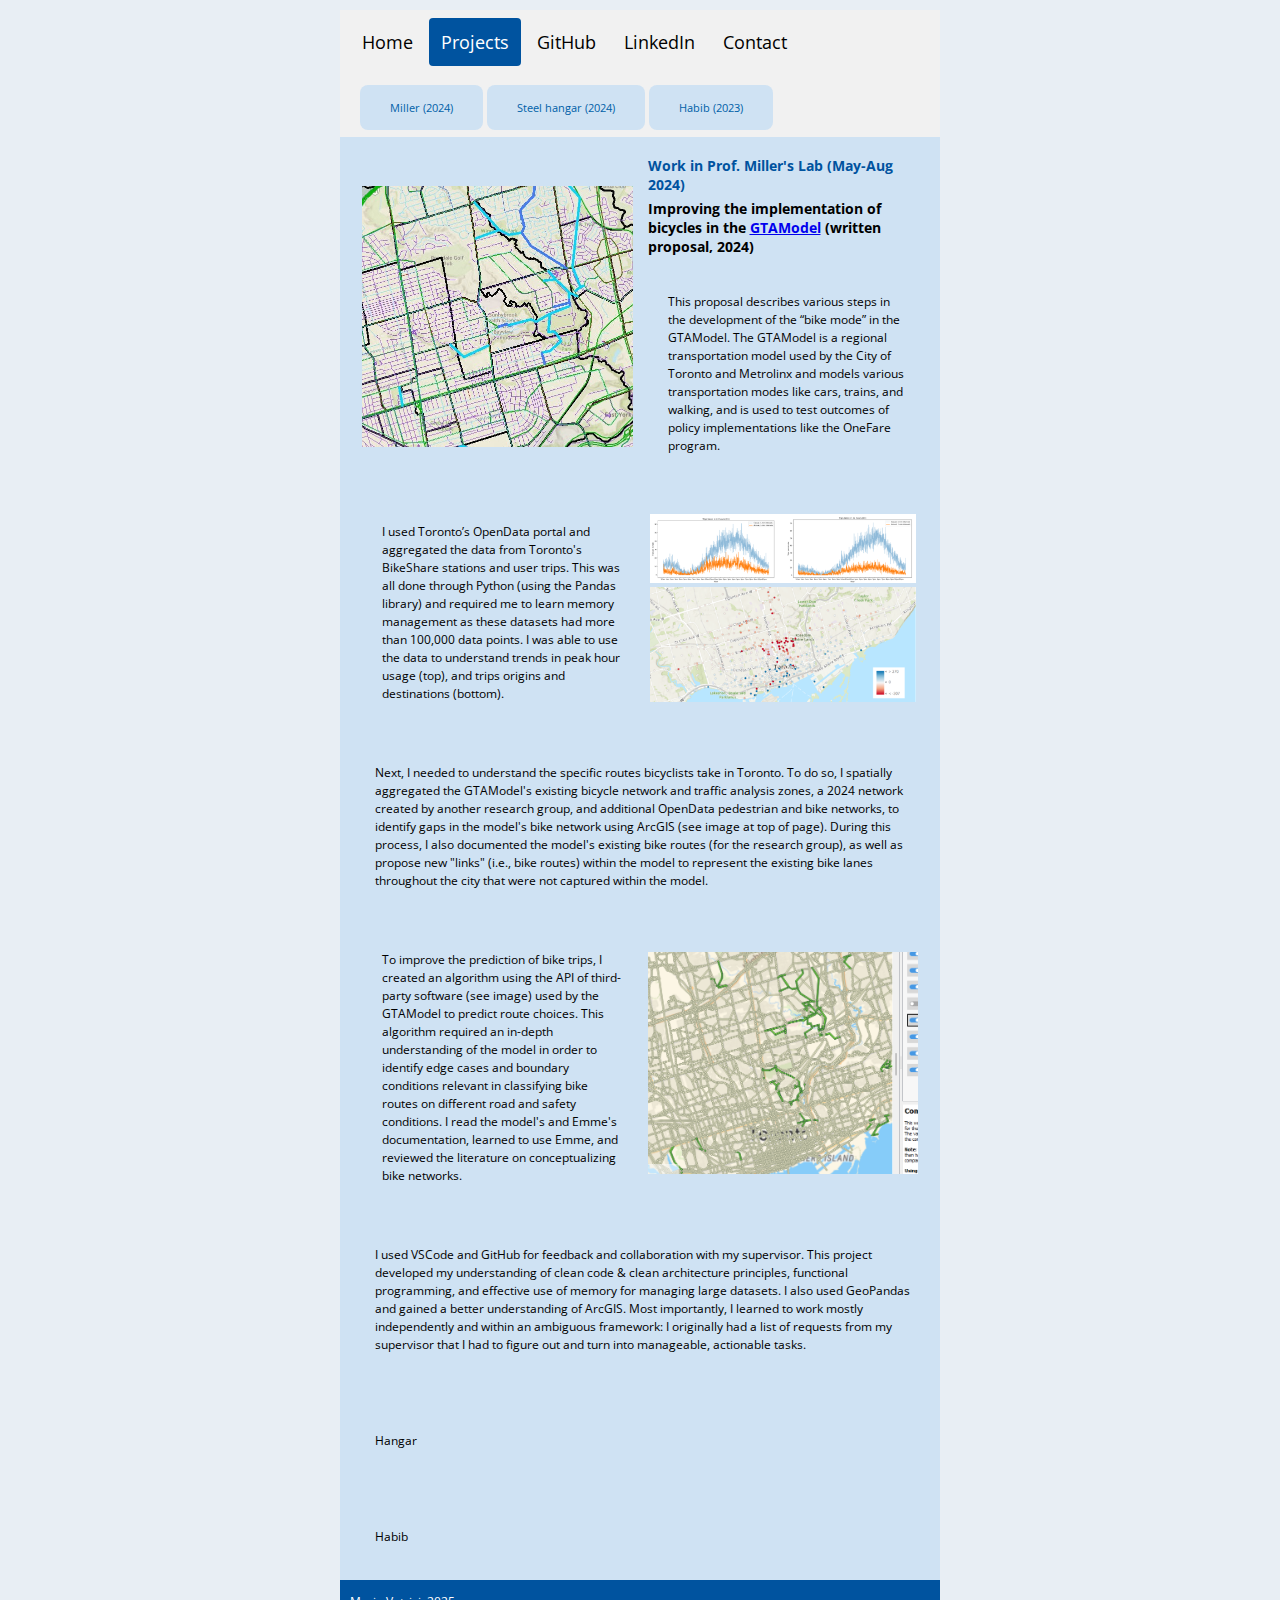
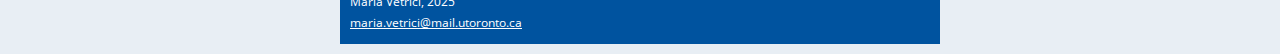
<file: projects.html>
<!DOCTYPE html>
 <html> 
 
 <head>
 <title>Projects</title>  
 <link href="css/projects.css" rel="stylesheet" /> 
 <link href="https://fonts.googleapis.com/css?family=Open+Sans" rel="stylesheet" />
</head> 
 
 <body> 
 <!--=====Header======-->
 <div class="header">
  <div class="header-right">
    <a href="index.html">Home</a>
    <a class="active" href="#projects">Projects</a>
    <a href="https://www.github.com/mvetrici/">GitHub</a>
    <a href="https://www.linkedin.com/in/mariavetrici" target="_blank">LinkedIn</a>
    <a href="#footery">Contact</a>
  </div>
</div>
 <!--===== /Header ======-->

<div class="pages">
  <a class="glow-button" href="#miller">Miller (2024)</a>
  <a class="glow-button" href="#hangar">Steel hangar (2024)</a>
  <a class="glow-button" href="#habib">Habib (2023)</a>
</div>


<!--===== Miller ======-->
<div id="miller">
<div class="row">
  <div class="column">
    <img src="images/networks.jpg">
  </div>
  <div class="column">
    <h3 class="bold-blue" style="padding:0px">
      Work in Prof. Miller's Lab (May-Aug 2024)
    </h3>
    <h3 style="padding: 5px 0px">
      Improving the implementation of bicycles in the <a href="https://tmg.utoronto.ca/doc/1.4/gtamodel/index.html" target="_blank">GTAModel</a> (written proposal, 2024)
    </h3>
    <p>
      This proposal describes various steps in the development of the “bike mode” in the GTAModel. The  GTAModel is a regional transportation model used by the City of Toronto and Metrolinx and models various transportation modes like cars, trains, and walking, and is used to test outcomes of policy implementations like the OneFare program. 
    </p>
  </div>
  </div>

  <div class="row">
    <!-- text column -->
    <div class="column"> 
      <p>
        I used Toronto’s OpenData portal and aggregated the data from Toronto's BikeShare stations and user trips. This was all done through Python (using the Pandas library) and required me to learn memory management as these datasets had more than 100,000 data points. I was able to use the data to understand trends in peak hour usage (top), and trips origins and destinations (bottom).
      </p>
    </div> 
    <!-- images -->
    <div class="column">
      <div class="row2">
        <img src="images/graphs.png">
      </div>
      <div class="row2">
        <img src="images/dots.png">
      </div>
    </div>
  </div>
  
    <p class="alone">
      Next, I needed to understand the specific routes bicyclists take in Toronto. To do so, I spatially aggregated the GTAModel's existing bicycle network and traffic analysis zones, a 2024 network created by another research group, and additional OpenData pedestrian and bike networks, to identify gaps in the model's bike network using ArcGIS (see image at top of page). During this process, I also documented the model's existing bike routes (for the research group), as well as propose new "links" (i.e., bike routes) within the model to represent the existing bike lanes throughout the city that were not captured within the model. 
    </p>

  <div class="row">
    <div class="column">
      <p>
        To improve the prediction of bike trips, I created an algorithm using the API of third-party software (see image) used by the GTAModel to predict route choices. This algorithm required an in-depth understanding of the model in order to identify edge cases and boundary conditions relevant in classifying bike routes on different road and safety conditions. I read the model's and Emme's documentation, learned to use Emme, and reviewed the literature on conceptualizing bike networks. 
      </p>
    </div>
    <div class="column">
      <img src="images/Emme screenshot.png">
    </div>
  </div>
  

  <p class="alone">
    I used VSCode and GitHub for feedback and collaboration with my supervisor. This project developed my understanding of clean code & clean architecture principles, functional programming, and effective use of memory for managing large datasets. I also used GeoPandas and gained a better understanding of ArcGIS. Most importantly, I learned to work mostly independently and within an ambiguous framework: I originally had a list of requests from my supervisor that I had to figure out and turn into manageable, actionable tasks. 
  </p>
</div>
<!--===== Miller ======-->

<div id="hangar"><p>Hangar</p></div>

<div id="habib"><p>Habib</p></div>


<!--   
  <div class="column">
    <img src="images/Flowchart1 v5.png" alt="Forest" style="width:100%">
  </div>
  <div class="column">
    <img src="images/Emme screenshot.png" alt="Mountains" style="width:100%">
  </div>
</div> -->

<div id="footery">
  <p>Maria Vetrici, 2025</p>
  <p><a href="mailto:maria.vetrici@mail.utoronto.ca">maria.vetrici@mail.utoronto.ca
  </a></p>
</div>

 </body>  

 </html>
</file>
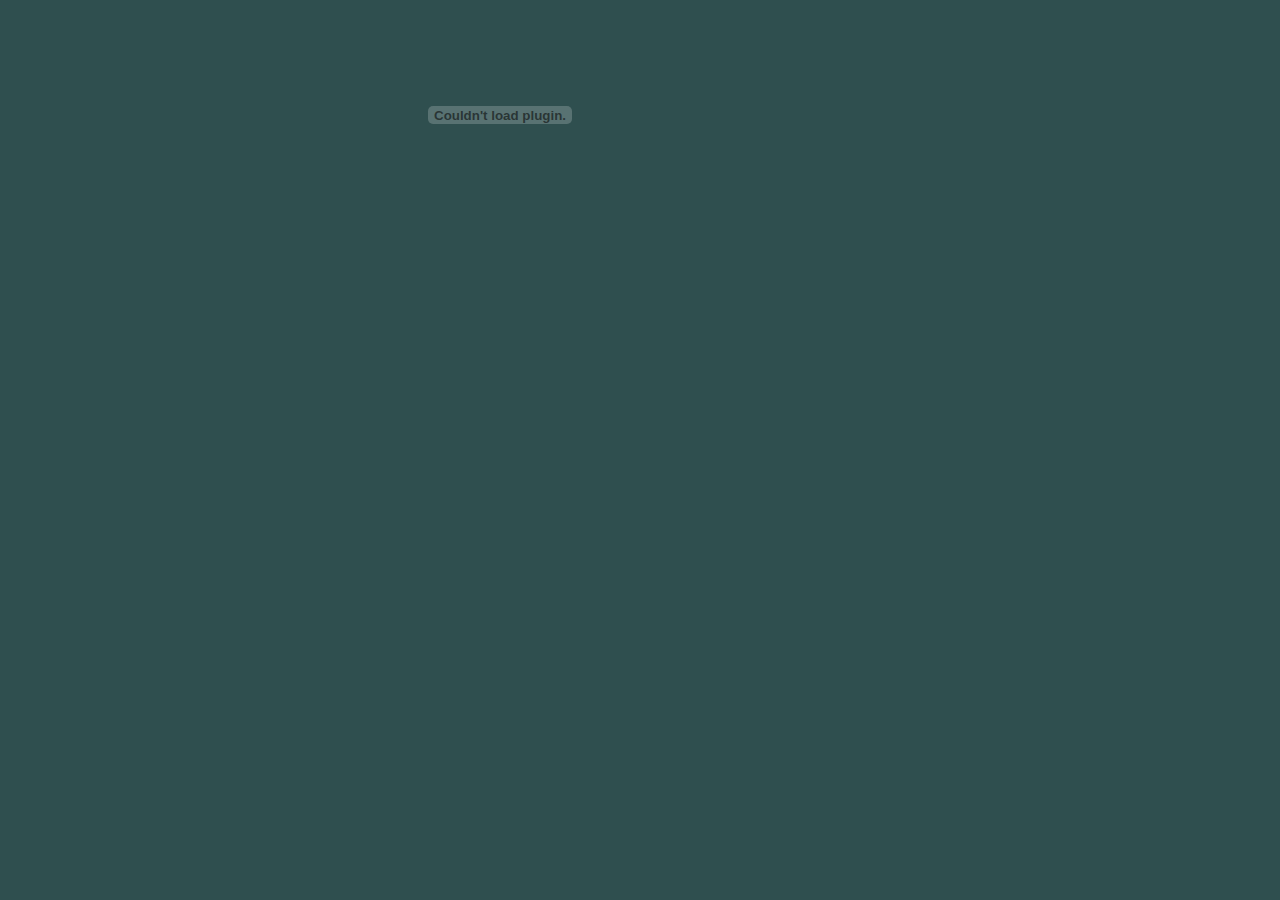
<file: resume.html>
<!DOCTYPE html>
 <html> 
 
 <head>
 <meta name="viewport" content="width=device-width, initial-scale=1.0">
 <title>Resume</title>  
 <link href="css/zoom.css" rel="stylesheet" /> 
 <link href="https://fonts.googleapis.com/css?family=Open+Sans" rel="stylesheet" />
</head> 
 
<body>
    <embed src="images/resume.pdf" type="application/pdf">
</body>

</html>
</file>
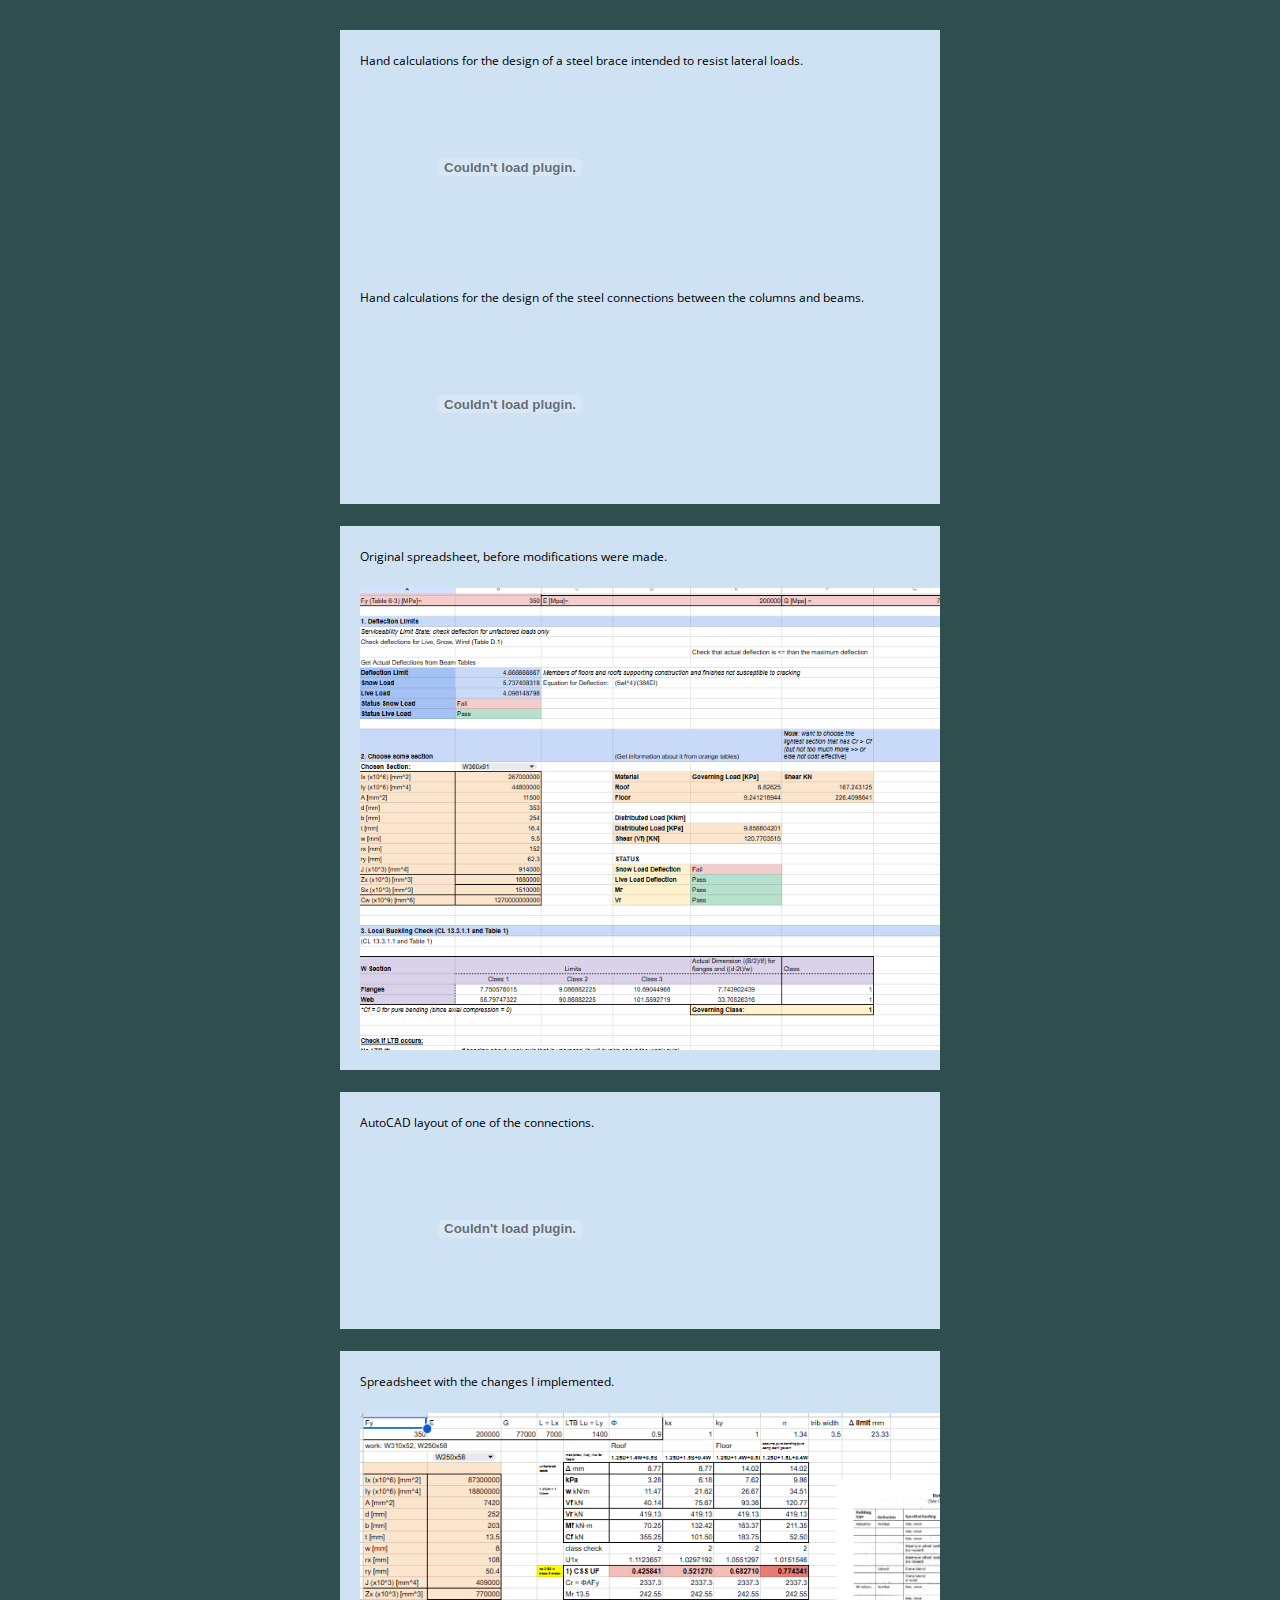
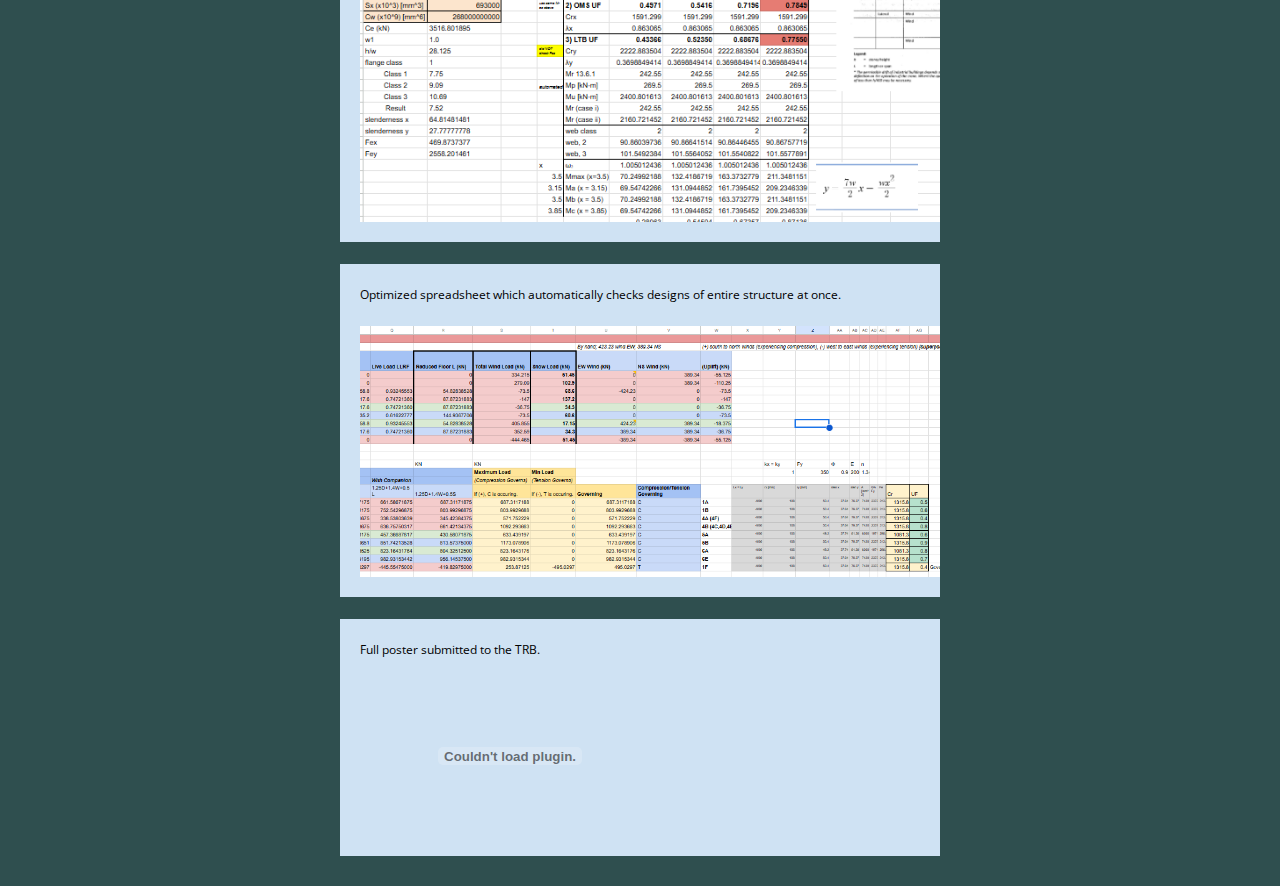
<file: zoom.html>
<!DOCTYPE html>
 <html> 
 
 <head>
 <meta name="viewport" content="width=device-width, initial-scale=1.0">
 <title>Detailed Look</title>  
 <link href="css/zoom.css" rel="stylesheet" /> 
 <link href="https://fonts.googleapis.com/css?family=Open+Sans" rel="stylesheet" />
</head> 
 
<!-- all img/embed previously set to width="800" height="375"  -->

 <body>
    <div id="hangar1">
        <p>Hand calculations for the design of a steel brace intended to resist lateral loads.</p>
    <!-- <img src="images/brace_calc.png"> -->
    <embed src="images/Brace (1st Floor Line A).pdf" type="application/pdf">
    </div>
    <div id="hangar2">
        <p>Hand calculations for the design of the steel connections between the columns and beams.</p>
    <!-- <img src="images/connection_calc.png"> -->
    <embed src="images/Beam Column Connection.pdf" type="application/pdf">
    </div>
<br>
    <div id="hangar3">
        <p>Original spreadsheet, before modifications were made.</p>
    <img src="images/spreadsheet_before.png">
    </div>
<br>
    <div id="autocad">
        <p>AutoCAD layout of one of the connections.</p>
        <embed src="images/civ312-3-Layout2.pdf" type="application/pdf">
    </div>
<br>
    <div id="hangar4">
        <p>Spreadsheet with the changes I implemented.</p>
    <img src="images/spreadsheet_after.png">
    </div>
<br>
    <div id="hangar5">
        <p>Optimized spreadsheet which automatically checks designs of entire structure at once.</p>
    <img src="images/spreadsheet_optimize.png">
    </div>

<br>
    <div id="habib1">
    <p>Full poster submitted to the TRB.</p>
    <embed src="images/TRBAM-24-00713_Jan08_Adoption_Maria.pdf" type="application/pdf">
    </div>
 </body>

 </html>
</file>
<file: css/projects.css>
@import "style.css";

html {
  background-color: rgb(232, 238, 244);
}

.row {
  display:grid;
  align-items: center; 
  grid-template-columns: 1fr 1fr;
  column-gap: 5px;
  padding: 2px;
}

.row2 {
display: grid;
align-items: center; 
grid-template-columns: 1fr;
padding: 2px;
}

.row3 {
  display: block;
}

.column {
float: left;
padding: 5px;
}

#miller, #habib, #hangar, #water {
  background-color: #cfe2f3ff;
  padding: 12px 15px;
}

.alone {
  padding: 0px 9px;
}

.glow-button {
  background-color: #cfe2f3ff; /* Light blue */
  color: #0061a8;
  font-size: 11px;
  padding: 15px 30px;
  border: none;
  border-radius: 8px;
  cursor: pointer;
  transition: all 0.3s ease;
  /* box-shadow: 0 0 5px rgba(74, 144, 226, 0.7);  */
  /* Glow effect */
}

.pages {
  padding: 20px;
  background-color: #f1f1f1;
  align-items: center;
  justify-content:space-evenly;
}

.pages a {
  float: center;
  text-decoration: none;
  text-align: center;
  display: center;
}

/* Hover effect (glow) */
.glow-button:hover {
  box-shadow: 0 0 20px rgba(74, 144, 226, 1); /* Stronger glow */
  background-color: #5aabf7; /* Slightly lighter blue on hover */
  color: white;
}

/* Active (clicked) effect */
.glow-button:active {
  background-color: #0061a8; /* Dark blue when clicked */
  box-shadow: 0 0 10px rgba(0, 97, 168, 0.8); /* Darker glow */
}

@media screen and (max-width: 600px) {
  .pages {
    display: block;
    background-color: #cfe2f3ff;
  }
  .glow-button {
    font-size: 8px;
    display: block;
    padding: 20px;
  }
}
/* or 300 and 8px */

#hangar img:hover {
  transform: scale(1.04);
  transition: transform .6s;
  box-shadow: 0 0 10px white;
}

#habib img:hover {
  transform: scale(1.04);
  transition: transform .6s;
  box-shadow: 0 0 10px white;
}

#water img:hover {
  transform: scale(1.04);
  transition: transform .6s;
  box-shadow: 0 0 10px white;
}

#miller p {
  padding: 20px 10px 10px 20px;
}
#hangar p {
  padding: 20px 10px 10px 20px;
}
#habib p {
  padding: 20px 10px 10px 20px;
}
#water p {
  padding: 20px 10px 10px 20px;
}

#habib img {
  width: 400px;
}

.divider div {
  padding: 30px;
}
</file>
<file: css/zoom.css>
@import "style.css";

body {
    background-color: darkslategray;
    padding: 30px;
}

img {
    padding: 10px 10px 10px 10px;
}

p {
    padding: 0px 10px 0px 10px;
}

embed {
    position: center;
    padding: 10px;
}

div {
    padding: 10px;
    background-color: #cfe2f3ff;
}
</file>
